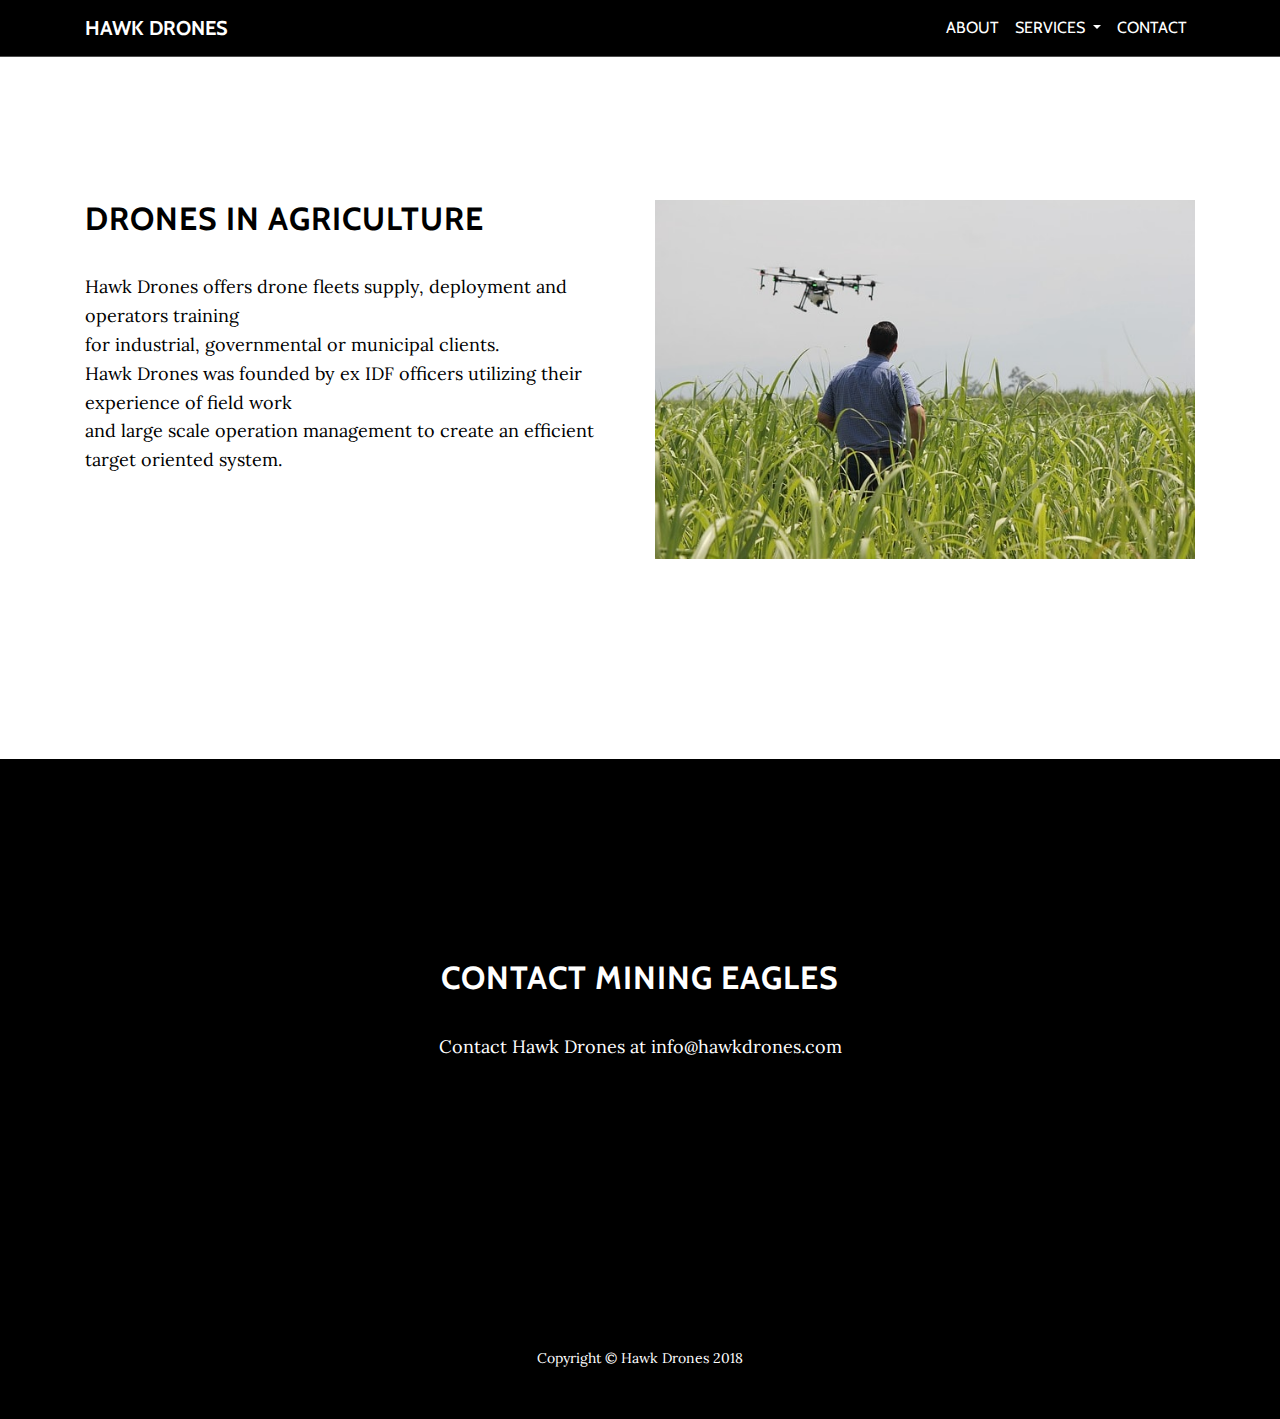
<file: agriculture.html>
<!DOCTYPE html>
<html lang="en">

  <head>

    <meta charset="utf-8">
    <meta name="viewport" content="width=device-width, initial-scale=1, shrink-to-fit=no">
    <meta name="description" content="Hawk Drones - Drone Fleets Infrastructures  Set Up And Management">
    <meta name="author" content="Hawk Drones">
    <meta name="keywords" content="Drones, security, government, drone fleets, drone setup, intlligence drone">

    <title>Hawk Drones - Agriculture</title>

    <!-- Bootstrap core CSS -->
    <link href="vendor/bootstrap/css/bootstrap.min.css" rel="stylesheet">

    <!-- Custom fonts for this template -->
    <link href="vendor/font-awesome/css/font-awesome.min.css" rel="stylesheet" type="text/css">
    <link href="https://fonts.googleapis.com/css?family=Lora:400,700,400italic,700italic" rel="stylesheet" type="text/css">
    <link href='https://fonts.googleapis.com/css?family=Cabin:700' rel='stylesheet' type='text/css'>

    <!-- Custom styles for this template -->
    <link href="css/grayscale.min.css" rel="stylesheet">

  </head>

  <body id="page-top">

    <!-- Navigation -->
    <nav class="navbar navbar-expand-lg navbar-inverse fixed-top" id="secondNav">
      <div class="container">
        <a class="navbar-brand js-scroll-trigger" href="index.html">Hawk Drones</a>
        <button class="navbar-toggler navbar-toggler-right" type="button" data-toggle="collapse" data-target="#navbarResponsive" aria-controls="navbarResponsive" aria-expanded="false" aria-label="Toggle navigation">
          Menu
          <i class="fa fa-bars"></i>
        </button>
        <div class="collapse navbar-collapse" id="navbarResponsive">
          <ul class="navbar-nav ml-auto">
            <li class="nav-item">
              <a class="nav-link js-scroll-trigger" href="index.html#about">About</a>
            </li>
            <li class="nav-item dropdown">
              <a class="nav-link js-scroll-trigger dropdown-toggle" href="#Services" id="navbarDropdownPortfolio" data-toggle="dropdown" aria-haspopup="true" aria-expanded="false">
                Services
              </a>
              <div class="dropdown-menu dropdown-menu-right"  aria-labelledby="navbarDropdownPortfolio">
                <a style="color: black" class="dropdown-item" href="defense.html">Security and Intelligence</a>
                <a style="color: black" class="dropdown-item" href="surveying.html">Surveying and Mapping</a>
                <a style="color: black" class="dropdown-item" href="agriculture.html">Agriculture</a>
                <a style="color: black" class="dropdown-item" href="infrastructure.html">Infrastructure Inspection</a>
            <li class="nav-item">
              <a class="nav-link js-scroll-trigger" href="#contact">Contact</a>
            </li>
          </ul>
        </div>
      </div>
    </nav>

    <!-- About Section -->
    <section id="about" class="content-section text-left" style="color:black; background-color: white; ">
      <div class="container">
        <div class="row">
          <div class="col-lg-6 mx-auto">
            <h2>Drones in Agriculture</h2>
            <p>Hawk Drones offers drone fleets supply, deployment and operators training <br> for industrial, governmental or municipal clients.<br>
                Hawk Drones was founded by ex IDF officers utilizing their experience of field work<br> and large scale operation management to create an efficient target oriented system.</p>
          </div>
          <div class="col-lg-6 mx-auto"><img src="img/AgriDrone.jpg"  class="img-fluid" alt="Agriculture Drone"></div>
        </div>
      </div>
    </section>

    <!-- Contact Section -->
    <section id="contact" class="content-section text-center">
      <div class="container">
        <div class="row">
          <div class="col-lg-8 mx-auto" >
            <h2  >Contact Mining Eagles</h2>
            <p>Contact Hawk Drones at info@hawkdrones.com</p>
            <ul class="list-inline banner-social-buttons">

          </div>
        </div>
      </div>
    </section>


    <!-- Footer -->
    <footer>
      <div class="container text-center">
        <p>Copyright &copy; Hawk Drones 2018</p>
      </div>
    </footer>

    <!-- Bootstrap core JavaScript -->
    <script src="vendor/jquery/jquery.min.js"></script>
    <script src="vendor/bootstrap/js/bootstrap.bundle.min.js"></script>

    <!-- Plugin JavaScript -->
    <script src="vendor/jquery-easing/jquery.easing.min.js"></script>




    <!-- Custom scripts for this template -->
    <script src="js/grayscale.min.js"></script>

  </body>

</html>
</file>
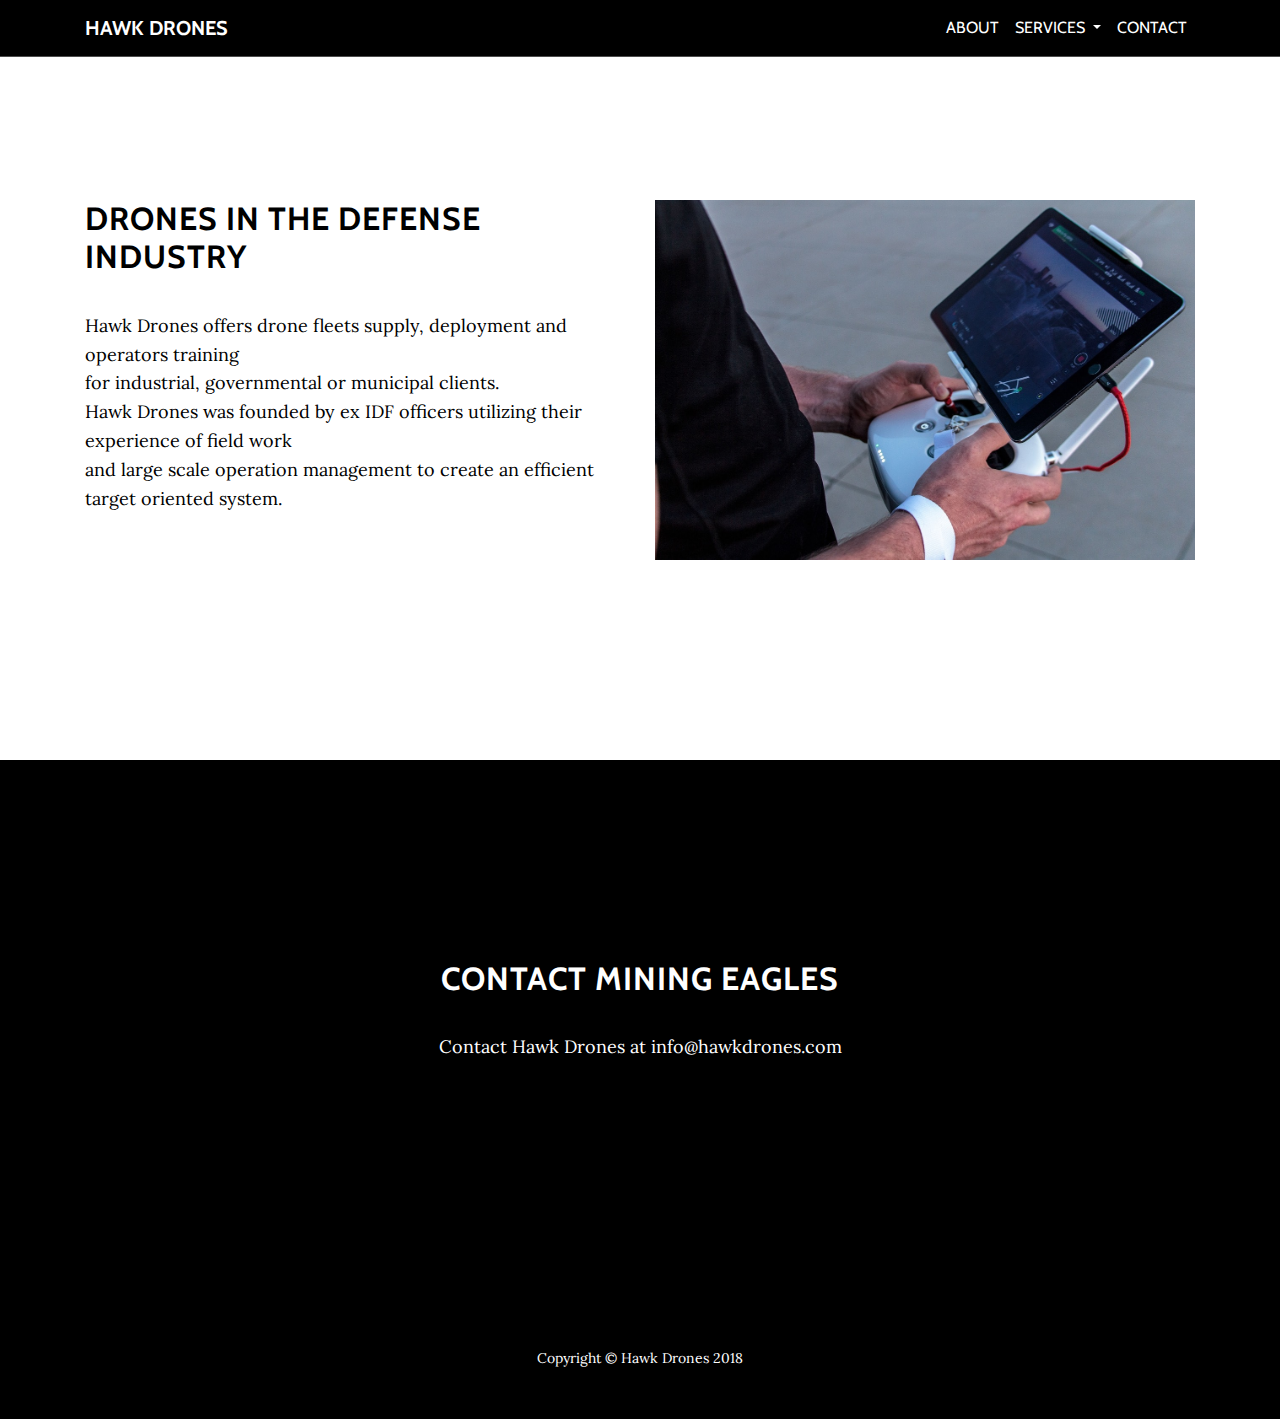
<file: defense.html>
<!DOCTYPE html>
<html lang="en">

  <head>

    <meta charset="utf-8">
    <meta name="viewport" content="width=device-width, initial-scale=1, shrink-to-fit=no">
    <meta name="description" content="Hawk Drones - Drone Fleets Infrastructures  Set Up And Management">
    <meta name="author" content="Hawk Drones">
    <meta name="keywords" content="Drones, security, government, drone fleets, drone setup, intlligence drone">

    <title>Hawk Drones - Defence</title>

    <!-- Bootstrap core CSS -->
    <link href="vendor/bootstrap/css/bootstrap.min.css" rel="stylesheet">

    <!-- Custom fonts for this template -->
    <link href="vendor/font-awesome/css/font-awesome.min.css" rel="stylesheet" type="text/css">
    <link href="https://fonts.googleapis.com/css?family=Lora:400,700,400italic,700italic" rel="stylesheet" type="text/css">
    <link href='https://fonts.googleapis.com/css?family=Cabin:700' rel='stylesheet' type='text/css'>

    <!-- Custom styles for this template -->
    <link href="css/grayscale.min.css" rel="stylesheet">

  </head>

  <body id="page-top">

    <!-- Navigation -->
    <nav class="navbar navbar-expand-lg navbar-inverse fixed-top" id="secondNav">
      <div class="container">
        <a class="navbar-brand js-scroll-trigger" href="index.html">Hawk Drones</a>
        <button class="navbar-toggler navbar-toggler-right" type="button" data-toggle="collapse" data-target="#navbarResponsive" aria-controls="navbarResponsive" aria-expanded="false" aria-label="Toggle navigation">
          Menu
          <i class="fa fa-bars"></i>
        </button>
        <div class="collapse navbar-collapse" id="navbarResponsive">
          <ul class="navbar-nav ml-auto">
            <li class="nav-item">
              <a class="nav-link js-scroll-trigger" href="index.html#about">About</a>
            </li>
            <li class="nav-item dropdown">
              <a class="nav-link js-scroll-trigger dropdown-toggle" href="#Services" id="navbarDropdownPortfolio" data-toggle="dropdown" aria-haspopup="true" aria-expanded="false">
                Services
              </a>
              <div class="dropdown-menu dropdown-menu-right"  aria-labelledby="navbarDropdownPortfolio">
                <a style="color: black" class="dropdown-item" href="defense.html">Security and Intelligence</a>
                <a style="color: black" class="dropdown-item" href="surveying.html">Surveying and Mapping</a>
                <a style="color: black" class="dropdown-item" href="agriculture.html">Agriculture</a>
                <a style="color: black" class="dropdown-item" href="infrastructure.html">Infrastructure Inspection</a>
            <li class="nav-item">
              <a class="nav-link js-scroll-trigger" href="#contact">Contact</a>
            </li>
          </ul>
        </div>
      </div>
    </nav>

    <!-- About Section -->
    <section id="about" class="content-section text-left" style="color:black; background-color: white; ">
      <div class="container">
        <div class="row">
          <div class="col-lg-6 mx-auto">
            <h2>Drones in the Defense Industry</h2>
            <p>Hawk Drones offers drone fleets supply, deployment and operators training <br> for industrial, governmental or municipal clients.<br>
                Hawk Drones was founded by ex IDF officers utilizing their experience of field work<br> and large scale operation management to create an efficient target oriented system.</p>
          </div>
          <div class="col-lg-6 mx-auto"><img src="img/SecureDrone.jpg"  class="img-fluid" alt="Security Services Drone"></div>
        </div>
      </div>
    </section>
    <!-- Contact Section -->
    <section id="contact" class="content-section text-center">
      <div class="container">
        <div class="row">
          <div class="col-lg-8 mx-auto" >
            <h2  >Contact Mining Eagles</h2>
            <p>Contact Hawk Drones at info@hawkdrones.com</p>
            <ul class="list-inline banner-social-buttons">

          </div>
        </div>
      </div>
    </section>


    <!-- Footer -->
    <footer>
      <div class="container text-center">
        <p>Copyright &copy; Hawk Drones 2018</p>
      </div>
    </footer>

    <!-- Bootstrap core JavaScript -->
    <script src="vendor/jquery/jquery.min.js"></script>
    <script src="vendor/bootstrap/js/bootstrap.bundle.min.js"></script>

    <!-- Plugin JavaScript -->
    <script src="vendor/jquery-easing/jquery.easing.min.js"></script>




    <!-- Custom scripts for this template -->
    <script src="js/grayscale.min.js"></script>

  </body>

</html>
</file>
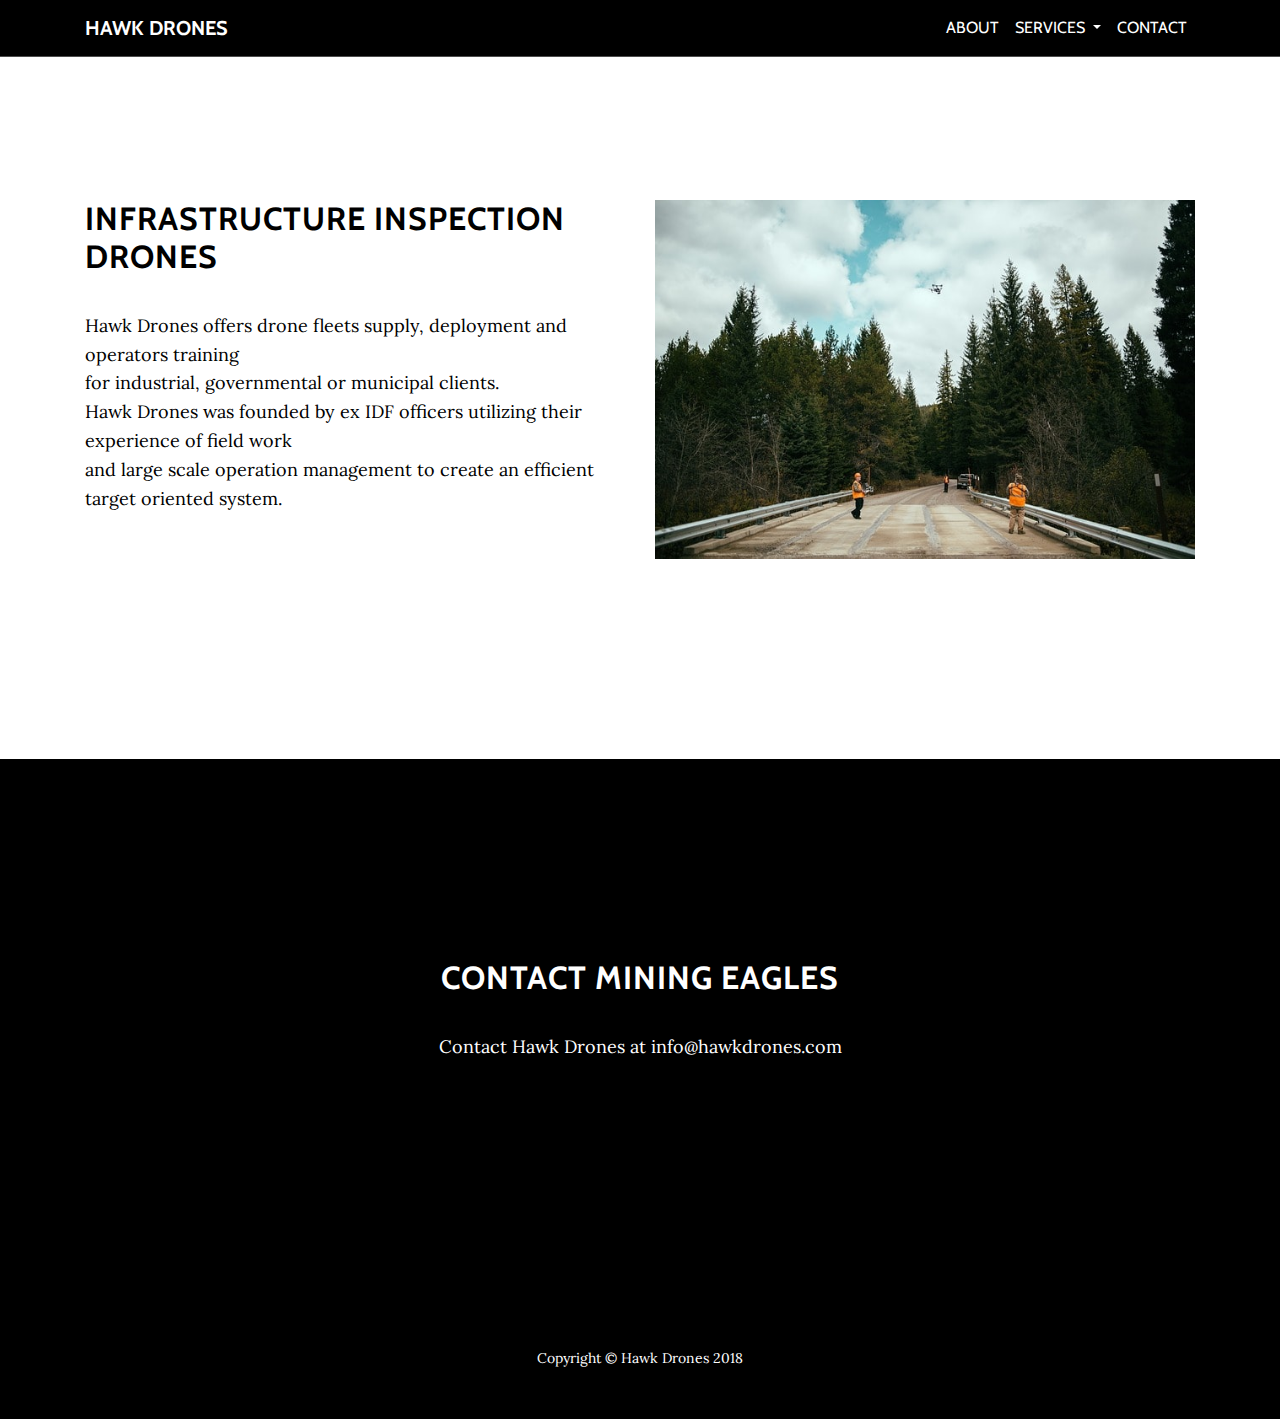
<file: infrasfaf.html>
<!DOCTYPE html>
<html lang="en">

  <head>

    <meta charset="utf-8">
    <meta name="viewport" content="width=device-width, initial-scale=1, shrink-to-fit=no">
    <meta name="description" content="Hawk Drones - Drone Fleets Infrastructures  Set Up And Management">
    <meta name="author" content="Hawk Drones">
    <meta name="keywords" content="Drones, security, government, drone fleets, drone setup, intlligence drone">

    <title>Hawk Drones - Infrastructure</title>

    <!-- Bootstrap core CSS -->
    <link href="vendor/bootstrap/css/bootstrap.min.css" rel="stylesheet">

    <!-- Custom fonts for this template -->
    <link href="vendor/font-awesome/css/font-awesome.min.css" rel="stylesheet" type="text/css">
    <link href="https://fonts.googleapis.com/css?family=Lora:400,700,400italic,700italic" rel="stylesheet" type="text/css">
    <link href='https://fonts.googleapis.com/css?family=Cabin:700' rel='stylesheet' type='text/css'>

    <!-- Custom styles for this template -->
    <link href="css/grayscale.min.css" rel="stylesheet">

  </head>

  <body id="page-top">

    <!-- Navigation -->
    <nav class="navbar navbar-expand-lg navbar-inverse fixed-top" id="secondNav">
      <div class="container">
        <a class="navbar-brand js-scroll-trigger" href="index.html">Hawk Drones</a>
        <button class="navbar-toggler navbar-toggler-right" type="button" data-toggle="collapse" data-target="#navbarResponsive" aria-controls="navbarResponsive" aria-expanded="false" aria-label="Toggle navigation">
          Menu
          <i class="fa fa-bars"></i>
        </button>
        <div class="collapse navbar-collapse" id="navbarResponsive">
          <ul class="navbar-nav ml-auto">
            <li class="nav-item">
              <a class="nav-link js-scroll-trigger" href="index.html#about">About</a>
            </li>
            <li class="nav-item dropdown">
              <a class="nav-link js-scroll-trigger dropdown-toggle" href="#Services" id="navbarDropdownPortfolio" data-toggle="dropdown" aria-haspopup="true" aria-expanded="false">
                Services
              </a>
              <div class="dropdown-menu dropdown-menu-right"  aria-labelledby="navbarDropdownPortfolio">
                <a style="color: black" class="dropdown-item" href="defense.html">Security and Intelligence</a>
                <a style="color: black" class="dropdown-item" href="surveying.html">Surveying and Mapping</a>
                <a style="color: black" class="dropdown-item" href="agriculture.html">Agriculture</a>
                <a style="color: black" class="dropdown-item" href="infrastructure.html">Infrastructure Inspection</a>
            <li class="nav-item">
              <a class="nav-link js-scroll-trigger" href="#contact">Contact</a>
            </li>
          </ul>
        </div>
      </div>
    </nav>

    <!-- About Section -->
    <section id="about" class="content-section text-left" style="color:black; background-color: white; ">
      <div class="container">
        <div class="row">
          <div class="col-lg-6 mx-auto">
            <h2>Infrastructure Inspection Drones</h2>
            <p>Hawk Drones offers drone fleets supply, deployment and operators training <br> for industrial, governmental or municipal clients.<br>
                Hawk Drones was founded by ex IDF officers utilizing their experience of field work<br> and large scale operation management to create an efficient target oriented system.</p>
          </div>
          <div class="col-lg-6 mx-auto"><img src="img/InfraDrone.jpg"  class="img-fluid" alt="Infrastructure Drone"></div>
        </div>
      </div>
    </section>
    <!-- Contact Section -->
    <section id="contact" class="content-section text-center">
      <div class="container">
        <div class="row">
          <div class="col-lg-8 mx-auto" >
            <h2  >Contact Mining Eagles</h2>
            <p>Contact Hawk Drones at info@hawkdrones.com</p>
            <ul class="list-inline banner-social-buttons">

          </div>
        </div>
      </div>
    </section>


    <!-- Footer -->
    <footer>
      <div class="container text-center">
        <p>Copyright &copy; Hawk Drones 2018</p>
      </div>
    </footer>

    <!-- Bootstrap core JavaScript -->
    <script src="vendor/jquery/jquery.min.js"></script>
    <script src="vendor/bootstrap/js/bootstrap.bundle.min.js"></script>

    <!-- Plugin JavaScript -->
    <script src="vendor/jquery-easing/jquery.easing.min.js"></script>




    <!-- Custom scripts for this template -->
    <script src="js/grayscale.min.js"></script>

  </body>

</html>
</file>
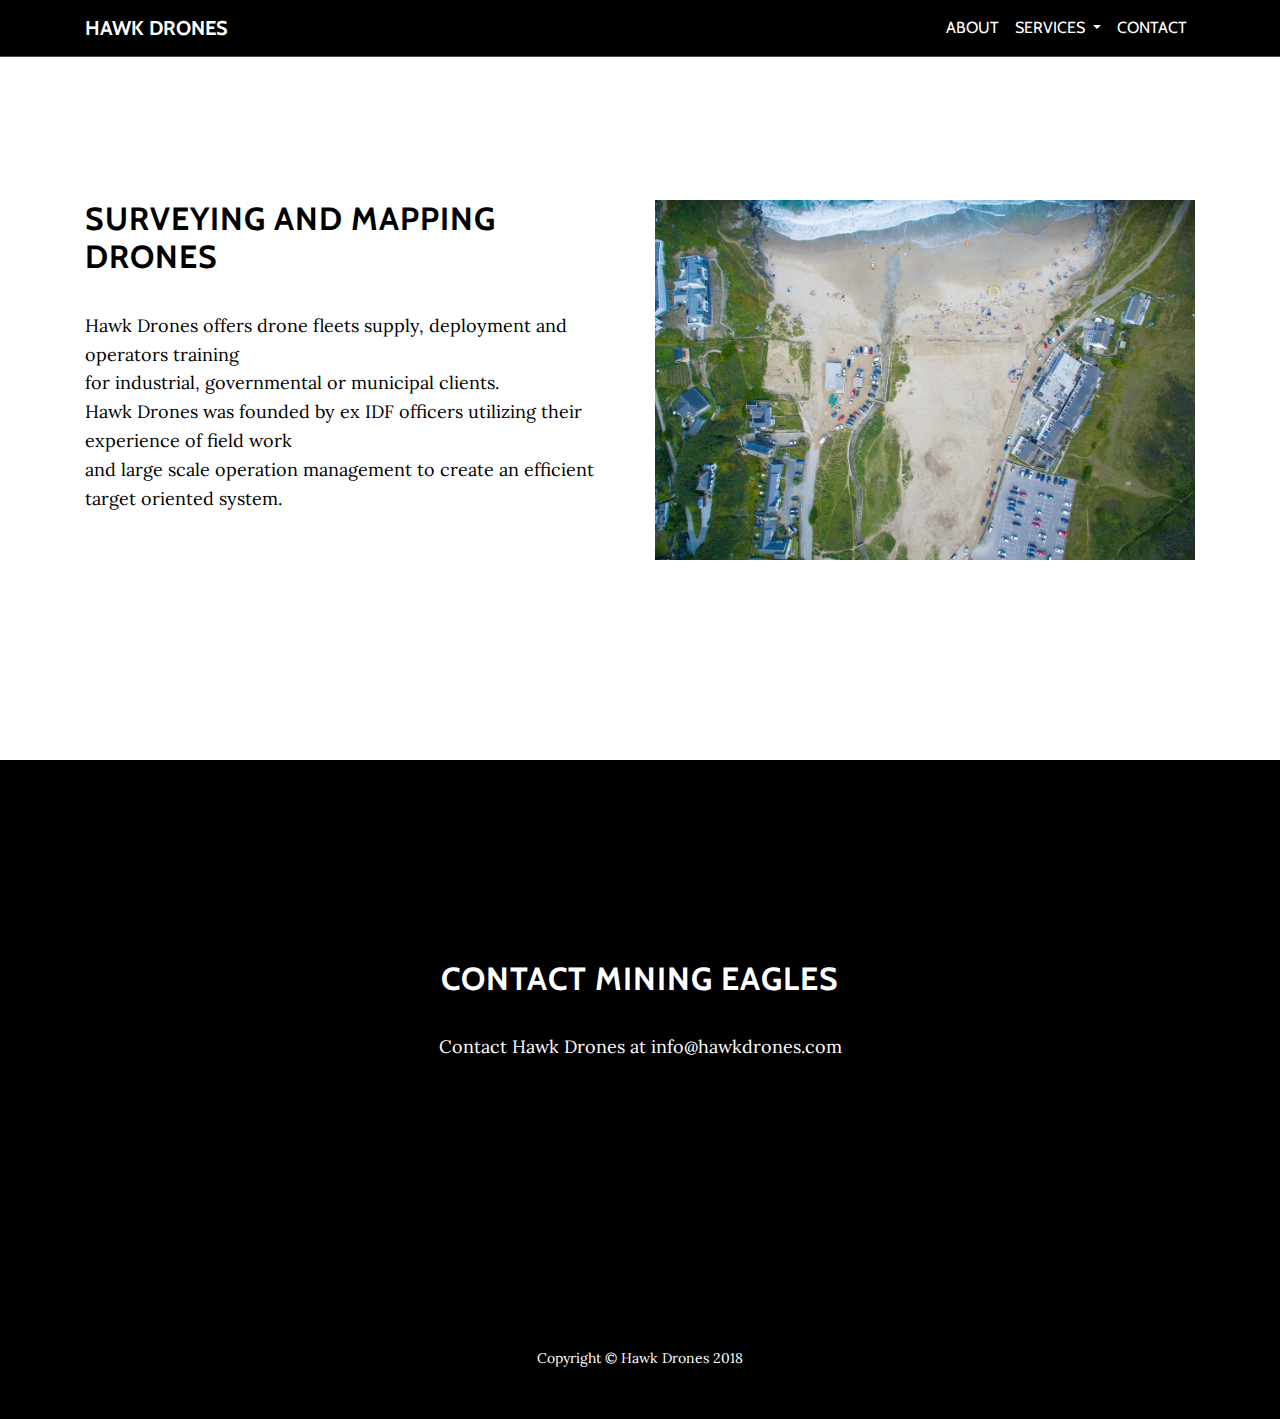
<file: surveying.html>
<!DOCTYPE html>
<html lang="en">

  <head>

    <meta charset="utf-8">
    <meta name="viewport" content="width=device-width, initial-scale=1, shrink-to-fit=no">
    <meta name="description" content="Hawk Drones - Drone Fleets Infrastructures  Set Up And Management">
    <meta name="author" content="Hawk Drones">
    <meta name="keywords" content="Drones, security, government, drone fleets, drone setup, intlligence drone">

    <title>Hawk Drones - Surveying</title>

    <!-- Bootstrap core CSS -->
    <link href="vendor/bootstrap/css/bootstrap.min.css" rel="stylesheet">

    <!-- Custom fonts for this template -->
    <link href="vendor/font-awesome/css/font-awesome.min.css" rel="stylesheet" type="text/css">
    <link href="https://fonts.googleapis.com/css?family=Lora:400,700,400italic,700italic" rel="stylesheet" type="text/css">
    <link href='https://fonts.googleapis.com/css?family=Cabin:700' rel='stylesheet' type='text/css'>

    <!-- Custom styles for this template -->
    <link href="css/grayscale.min.css" rel="stylesheet">

  </head>

  <body id="page-top">

    <!-- Navigation -->
    <nav class="navbar navbar-expand-lg navbar-inverse fixed-top" id="secondNav">
      <div class="container">
        <a class="navbar-brand js-scroll-trigger" href="index.html">Hawk Drones</a>
        <button class="navbar-toggler navbar-toggler-right" type="button" data-toggle="collapse" data-target="#navbarResponsive" aria-controls="navbarResponsive" aria-expanded="false" aria-label="Toggle navigation">
          Menu
          <i class="fa fa-bars"></i>
        </button>
        <div class="collapse navbar-collapse" id="navbarResponsive">
          <ul class="navbar-nav ml-auto">
            <li class="nav-item">
              <a class="nav-link js-scroll-trigger" href="index.html#about">About</a>
            </li>
            <li class="nav-item dropdown">
              <a class="nav-link js-scroll-trigger dropdown-toggle" href="#Services" id="navbarDropdownPortfolio" data-toggle="dropdown" aria-haspopup="true" aria-expanded="false">
                Services
              </a>
              <div class="dropdown-menu dropdown-menu-right"  aria-labelledby="navbarDropdownPortfolio">
                <a style="color: black" class="dropdown-item" href="defense.html">Security and Intelligence</a>
                <a style="color: black" class="dropdown-item" href="surveying.html">Surveying and Mapping</a>
                <a style="color: black" class="dropdown-item" href="agriculture.html">Agriculture</a>
                <a style="color: black" class="dropdown-item" href="infrastructure.html">Infrastructure Inspection</a>
            <li class="nav-item">
              <a class="nav-link js-scroll-trigger" href="#contact">Contact</a>
            </li>
          </ul>
        </div>
      </div>
    </nav>

    <!-- About Section -->
    <section id="about" class="content-section text-left" style="color:black; background-color: white; ">
      <div class="container">
        <div class="row">
          <div class="col-lg-6 mx-auto">
            <h2>Surveying and Mapping Drones</h2>
            <p>Hawk Drones offers drone fleets supply, deployment and operators training <br> for industrial, governmental or municipal clients.<br>
                Hawk Drones was founded by ex IDF officers utilizing their experience of field work<br> and large scale operation management to create an efficient target oriented system.</p>
          </div>
          <div class="col-lg-6 mx-auto"><img src="img/SurveyDrone.jpg" class="img-fluid" alt="Surveying Services Drone"></div>
        </div>
      </div>
    </section>

    <!-- Contact Section -->
    <section id="contact" class="content-section text-center">
      <div class="container">
        <div class="row">
          <div class="col-lg-8 mx-auto" >
            <h2  >Contact Mining Eagles</h2>
            <p>Contact Hawk Drones at info@hawkdrones.com</p>
            <ul class="list-inline banner-social-buttons">

          </div>
        </div>
      </div>
    </section>


    <!-- Footer -->
    <footer>
      <div class="container text-center">
        <p>Copyright &copy; Hawk Drones 2018</p>
      </div>
    </footer>

    <!-- Bootstrap core JavaScript -->
    <script src="vendor/jquery/jquery.min.js"></script>
    <script src="vendor/bootstrap/js/bootstrap.bundle.min.js"></script>

    <!-- Plugin JavaScript -->
    <script src="vendor/jquery-easing/jquery.easing.min.js"></script>




    <!-- Custom scripts for this template -->
    <script src="js/grayscale.min.js"></script>

  </body>

</html>
</file>
<file: css/grayscale.min.css>
body{font-family:Lora,'Helvetica Neue',Helvetica,Arial,sans-serif;position:relative;width:100%;height:100%;color:#fff;background-color:#000}html{width:100%;height:100%}h1,h2,h3,h4,h5,h6{font-family:Cabin,'Helvetica Neue',Helvetica,Arial,sans-serif;font-weight:700;margin:0 0 35px;letter-spacing:1px;text-transform:uppercase}p{font-size:16px;line-height:1.5;margin:0 0 25px}@media (min-width:768px){p{font-size:18px;line-height:1.6;margin:0 0 35px}}a{-webkit-transition:all .2s ease-in-out;-moz-transition:all .2s ease-in-out;transition:all .2s ease-in-out;color:#42dca3}a:focus,a:hover{text-decoration:none;color:#1d9b6c}#mainNav{font-family:Cabin,'Helvetica Neue',Helvetica,Arial,sans-serif;margin-bottom:0;text-transform:uppercase;border-bottom:1px solid rgba(255,255,255,.3);background-color:#000}#mainNav .navbar-toggler{font-size:14px;padding:11px;color:#fff;border:1px solid #fff}#mainNav .navbar-brand{font-weight:700}#mainNav a{color:#fff}#mainNav .navbar-nav .nav-item{-webkit-transition:background .3s ease-in-out;-moz-transition:background .3s ease-in-out;transition:background .3s ease-in-out}#mainNav .navbar-nav .nav-item:hover{color:fade(white,80%);outline:0;background-color:transparent}#mainNav .navbar-nav .nav-item:active,#mainNav .navbar-nav .nav-item:focus{outline:0;background-color:transparent}
#secondNav {
  font-family: 'Cabin', 'Helvetica Neue', Helvetica, Arial, sans-serif;
  margin-bottom: 0;
  text-transform: uppercase;
  border-bottom: 1px solid rgba(255, 255, 255, 0.3);
  background-color: black;
}

#secondNav .navbar-toggler {
  font-size: 14px;
  padding: 11px;
  color: white;
  border: 1px solid white;
}

#secondNav .navbar-brand {
  font-weight: 700;
}

#secondNav a {
  color: white;
}

#secondNav .navbar-nav .nav-item {
  -webkit-transition: background 0.3s ease-in-out;
  -moz-transition: background 0.3s ease-in-out;
  transition: background 0.3s ease-in-out;
}

#secondNav .navbar-nav .nav-item:hover {
  color: fade(white, 80%);
  outline: none;
  background-color: transparent;
}

#secondNav .navbar-nav .nav-item:active, #secondNav .navbar-nav .nav-item:focus {
  outline: none;
  background-color: black;
}
@media (min-width:992px){#mainNav{padding-top:20px;padding-bottom:20px;-webkit-transition:background .3s ease-in-out,padding-top .3s ease-in-out,padding-bottom .3s;-moz-transition:background .3s ease-in-out,padding-top .3s ease-in-out,padding-bottom .3s;transition:background .3s ease-in-out,padding-top .3s ease-in-out,padding-bottom .3s;letter-spacing:1px;border-bottom:none;background:0 0}#mainNav.navbar-shrink{padding-top:10px;padding-bottom:10px;border-bottom:1px solid rgba(255,255,255,.3);background:#000}#mainNav .nav-link.active{outline:0;background-color:rgba(255,255,255,.3)}#mainNav .nav-link.active:hover{color:#fff}}.masthead{display:table;width:100%;height:auto;padding:200px 0;text-align:center;color:#fff;background:url(../img/drone.jpg) no-repeat bottom center scroll;background-color:#000;-webkit-background-size:cover;-moz-background-size:cover;-o-background-size:cover;background-size:cover}.masthead .intro-body{display:table-cell;vertical-align:middle}.masthead .intro-body .brand-heading{font-size:50px}.masthead .intro-body .intro-text{font-size:18px}@media (min-width:768px){.masthead{height:100%;padding:0}.masthead .intro-body .brand-heading{font-size:100px}.masthead .intro-body .intro-text{font-size:22px}}.btn-circle{font-size:26px;width:55px;height:55px;margin-top:15px;line-height:45px;-webkit-transition:background .3s ease-in-out;-moz-transition:background .3s ease-in-out;transition:background .3s ease-in-out;color:#fff;border:2px solid #fff;border-radius:100%!important;background:0 0}.btn-circle:focus,.btn-circle:hover{color:#fff;outline:0;background:rgba(255,255,255,.1)}.content-section{padding-top:150px;padding-bottom:150px}.download-section{color:#fff;background:url(../img/eagleeye.jpg) no-repeat center center scroll;background-color:#000;-webkit-background-size:cover;-moz-background-size:cover;-o-background-size:cover;background-size:cover}#map{width:100%;height:300px}@media (min-width:992px){.content-section{padding-top:200px;padding-bottom:200px}#map{height:350px}}.btn{font-family:Cabin,'Helvetica Neue',Helvetica,Arial,sans-serif;font-weight:400;-webkit-transition:all .3s ease-in-out;-moz-transition:all .3s ease-in-out;transition:all .3s ease-in-out;text-transform:uppercase;border-radius:0}.btn-default{color:#42dca3;border:1px solid #42dca3;background-color:transparent}.btn-default:focus,.btn-default:hover{color:#000;border:1px solid #42dca3;outline:0;background-color:#42dca3}ul.banner-social-buttons{margin-top:0}@media (max-width:1199px){ul.banner-social-buttons{margin-top:15px}}@media (max-width:767px){ul.banner-social-buttons li{display:block;margin-bottom:20px;padding:0}ul.banner-social-buttons li:last-child{margin-bottom:0}}footer{padding:50px 0}footer p{font-size:14px;margin:0}::-moz-selection{background:#fcfcfc;background:rgba(255,255,255,.2);text-shadow:none}::selection{background:#fcfcfc;background:rgba(255,255,255,.2);text-shadow:none}img::selection{background:0 0}img::-moz-selection{background:0 0}
</file>
